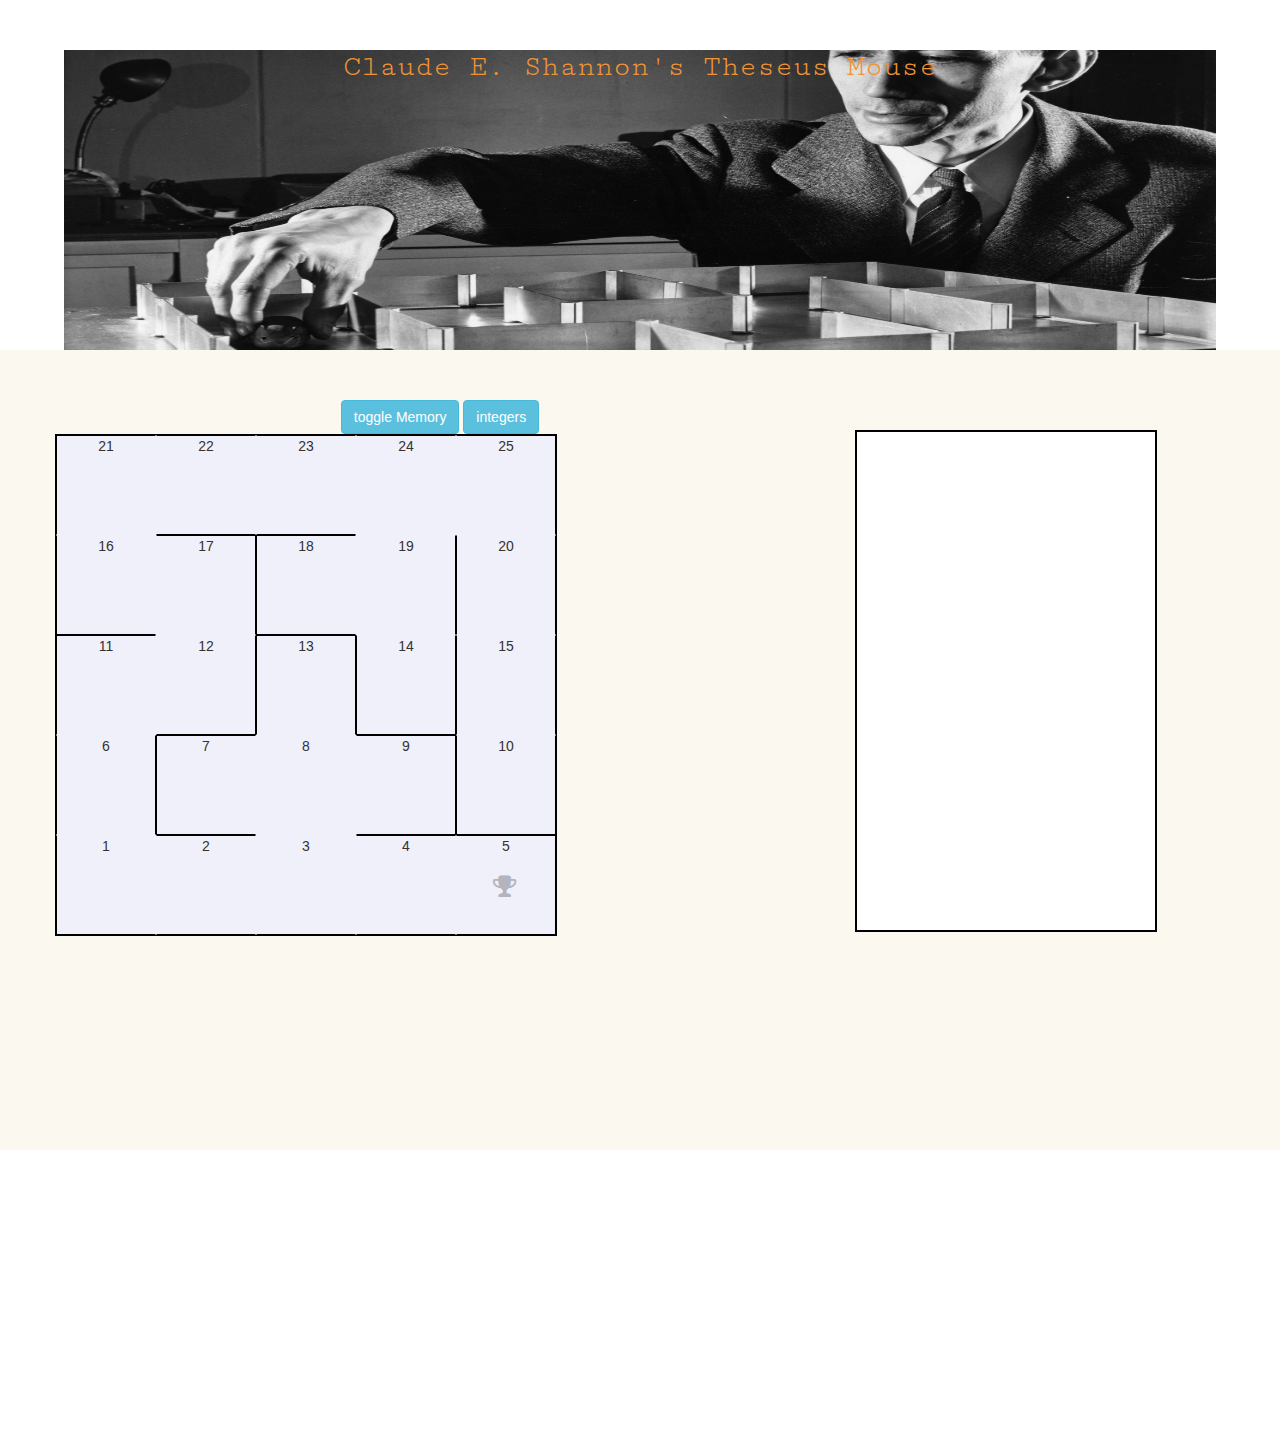
<file: index.html>
<!DOCTYPE html PUBLIC "-//W3C//DTD XHTML 1.0 Transitional//EN" "http://www.w3.org/TR/xhtml1/DTD/xhtml1-transitional.dtd">
<html xmlns="http://www.w3.org/1999/xhtml">
<head>
	<meta http-equiv="Content-Type" content="text/html; charset=UTF-8" />
	<meta name="viewport" content="width=device-width"/>

	<link href='http://fonts.googleapis.com/css?family=Cutive+Mono' rel='stylesheet' type='text/css'>
	<link href="./css/bootstrap.min.css" rel="stylesheet">
	<link href="font-awesome/css/font-awesome.css" rel="stylesheet">
	<link href="main.css" rel="stylesheet" type="text/css">

	<script src="js/jquery.js"></script>
	<script src="./js/bootstrap.min.js"></script>
	<script src="main.js"></script>
	<script src="dom.js"></script>

	<title>THESEUS</title>

</head>

<body>
	<div class='space'>
		<div id='imgSpace'>
			<h2 class='title text-center'>Claude E. Shannon's Theseus Mouse</h2>
		</div>
	</div>

	<div class='space orange text-center'>
		<div id='layerMaster'>
			<div class='container'>
				<div class='row'>
					<div class='col-md-8'>
						<btn id='vectorsBtn' class='btn btn-info'>toggle Memory</btn>
						<btn id='intBtn' class='btn btn-info'>integers</btn>
						<div id='intLayer' class='mazeLayer'></div>
						<div id='superMazeLayer'>
							<div id='mouseLayer' class='mazeLayer'>
								<div id='mouse' class='hide'><i class='fa fa-bug fa-2x'></i></div>
							</div>
							<div id='maze' class='mazeLayer'></div>
						</div>
					</div>
					<div class='col-md-4' style='padding-top: 30px;'>
						<div id='log'></div>
					</div>
				</div>
			</div>
		</div>
	</div>

	<iframe width="500" height="282" src="http://techchannel.att.com/embed/index.cfm?mediaID=10385&w=500&h=282" frameborder="0" allowfullscreen ></iframe>



</body>

	<script type="text/javascript">
		$(document).ready(function(){
		var shannonsMaze = [
			[1, [3,4], 0, false],
			[2, [1,3], 0, false],
			[3, [3], 0, false],
			[4, [1,3], 0, false],
			[5, [1,2,3], 0, true],

			[6, [2,4], 0, false],
			[7, [1,3,4], 0, false],
			[8, [], 0,false],
			[9, [1,2,3], 0, false],
			[10, [2,3,4], 0, false],

			[11, [1,4], 0, false],
			[12, [2,3], 0, false],
			[13, [1,2,4], 0, false],
			[14, [2,3,4], 0, false],
			[15, [2,4], 0, false],

			[16, [3,4], 0, false],
			[17, [1,2], 0, false],
			[18, [1,3,4], 0, false],
			[19, [2], 0, false],
			[20, [2,4], 0, false],

			[21, [1,4], 0, false],
			[22, [1,3], 0, false],
			[23, [1,3], 0, false],
			[24, [1], 0, false],
			[25, [1,2], 0, false],
		];
		mazeToHtml(shannonsMaze);
		goal = false;
		strategy = explorationStrategy;
		$('.intSquare').click(function(){
			$('#vectorsBtn').popover('destroy');
			$('#mouse').removeClass('hide');
			$("#intLayer").addClass('hide');
			position = $(this).attr('rel');
			x = (position-1) % 5 + 1;
			y = (position-x)/5 + 1;
			$('#mouse').css('top', 500-(60+(y-1)*100)).css('left', 40+(x-1)*100);
			if(strategy == explorationStrategy){
				$('#log').append('<div class=\'logLine exploration\'>Mouse starts exploration strategy <div>');
			}
			else{
				$('#log').append('<div class=\'logLine goal\'>Mouse starts goal strategy <div>');
			}
			$('#intBtn').addClass('disabled');
			strategy(shannonsMaze, position-1);
		});

		$('#vectorsBtn').popover({
			trigger: 'hover',
			html: true,
			title: '<i class=\'fa fa-ban fa-lg red\'></i> Memory is empty',
			content: 'Launch explorationStrategy first !'
		});
		$("#vectorsBtn").click(function(){
			memory = false;
			for (var i = 0; i < 25; i++) {
				if(shannonsMaze[i][2] != 0){
					memory = true;
				}
			};
			if(memory == true){
				$(".innerSquare i:not(.fa-trophy)").toggleClass('hide');
				$(this).popover('destroy');
			}
		});

		$('#intBtn').click(function(){
			$('#intLayer').toggleClass('hide');
			});
		});
	</script>
</html>
</file>
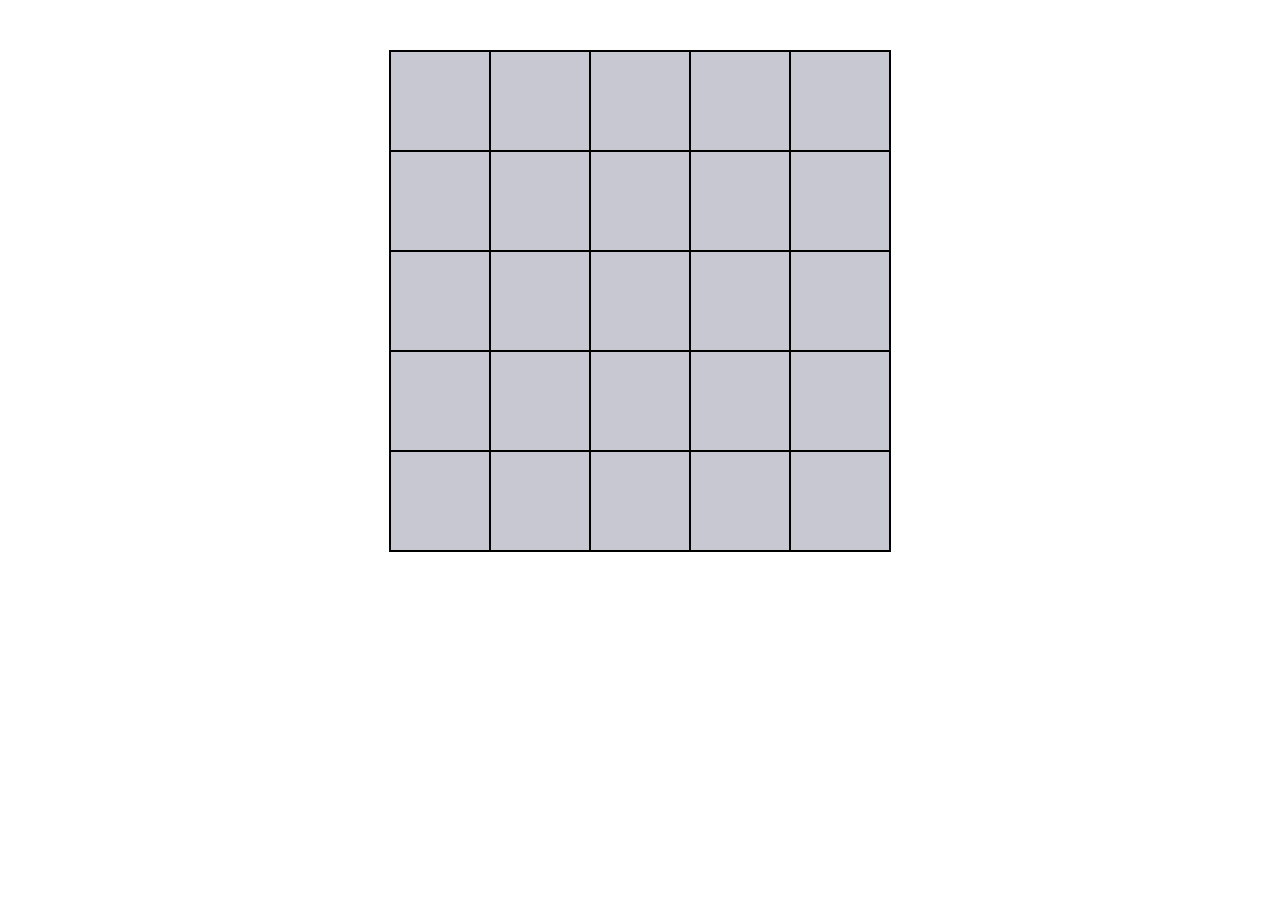
<file: archives/index.html>
<!DOCTYPE html PUBLIC "-//W3C//DTD XHTML 1.0 Transitional//EN" "http://www.w3.org/TR/xhtml1/DTD/xhtml1-transitional.dtd">
<html xmlns="http://www.w3.org/1999/xhtml">
<head>
<meta http-equiv="Content-Type" content="text/html; charset=UTF-8" />
<meta name="viewport" content="width=device-width"/>
<link href="main.css" rel="stylesheet" type="text/css">
<script src="jquery.js"></script>
    <title>THESEUS</title>

</head>


<body>
    <!-- <img src='img/maze.jpg' alt='maze' /> -->
    <div id='maze'>
        <script type="text/javascript">
            for (var i = 1; i < 25; i++) {
                $('#maze').append('<div id=\'square' +i+ '\'class=\'square\'></div>');
            };
        </script>
        <div class='square'></div>
    </div>
</body>
    <script src="true2.js"></script>
    <script type="text/javascript">
        // var position = parseInt(prompt('starting square for the mouse ?'));
        // var direction = parseInt(prompt('starting direction for the mouse ? (1 = North // 2 = East // 3 = South // 4 = West'));
        var shannonsMaze = [
            [1, [3,4], false],
            [2, [1,3], false],
            [3, [3], false],
            [4, [1,3], false],
            [5, [1,2,3], true],

            [6, [2,4], false],
            [7, [1,3,4], false],
            [8, [],false],
            [9, [1,2,3], false],
            [10, [2,3,4], false],

            [11, [1,4], false],
            [12, [2,3], false],
            [13, [1,2,4], false],
            [14, [2,3,4], false],
            [15, [2,4], false],

            [16, [3,4], false],
            [17, [1,2], false],
            [18, [1,3,4], false],
            [19, [2], false],
            [20, [2,4], false],

            [21, [1,4], false],
            [22, [1,3], false],
            [23, [1,3], false],
            [24, [1], false],
            [25, [1,2], false],
        ];
    knownMaze = [
        [1,0],
        [2,0],
        [3,0],
        [4,0],
        [5,0],
        
        [6,0],
        [7,0],
        [8,0],
        [9,0],
        [10,0],
        
        [11,0],
        [12,0],
        [13,0],
        [14,0],
        [15,0],
        
        [16,0],
        [17,0],
        [18,0],
        [19,0],
        [20,0],
        
        [21,0],
        [22,0],
        [23,0],
        [24,0],
        [25,0],
    ];

        //explorationStrategy(shannonsMaze, 'mouse', position, direction);
        var mouse = [false, position, direction, knownMaze, 3];
        // explorationStrategy(shannonsMaze, mouse);
    </script>
</html>
</file>
<file: main.css>
@charset "UTF-8";

body{
	margin-top: 50px;
}

.container{
	min-width: 1200px;
}

.title{
	margin: auto;
	font-family: 'Cutive Mono', Arial, serif;
	color: #f09335;
}

.space{
	min-height: 200px;
}
.orange{
	background-color: #faf8ef;
}
.red{
	color: red;
}


#imgSpace{
	height: 300px;
	background-image: url('img/shannon.jpg');
	background-size: 90% 500px;
	background-repeat: no-repeat;
	background-position: center;
}


.bigSquare{
}

#layerMaster{
	min-width: 800px;
	min-height: 800px;
	padding-top: 50px;
	padding-bottom: 20px;
	margin-top: 50px;
	margin-bottom: 50px;
	margin: auto;
	position: relative;
}
#maze{
	width: 502px;
	height: 502px;
	position: absolute;
	border: 1px solid black;
}

.mazeLayer{
	width: 502px;
	height: 502px;
	position: absolute;
	border: 1px solid black;
}

#intLayer{
	z-index: 99;
}
.intSquare{
	float: left;
	width: 100px;
	height: 100px;
	border: 1px solid transparent;
}
.intSquare:hover{
	border-color: white;
	box-shadow: 0 0 6px 3px rgb(120,120,140);
	font-size: 18px;
}



#mouseLayer{
}
#mouse{
	width: 20px;
	height: 20px;
	position: relative;
	z-index: 99;
	-moz-transition: -moz-transform 0.13s ease-out;
	-webkit-transition: -webkit-transform 0.13s ease-out;
	-o-transition: -o-transform 0.13s ease-out;
	transition: transform 0.13s ease-out;
}
#mouse i{
	color: rgb(70,70,100);
}

.square{
	float: left;
	width: 100px;
	height: 100px;
	border: 1px solid rgb(240,240,250);
	background-color: rgb(240,240,250);
}.square:hover .fa{
	color: rgb(120,120,140);
}

.innerSquare{
	width: 8px;
	height: 8px;
}
.innerSquare .fa{
	margin-top: 36px;
	margin: auto;
	color: rgb(180,180,190);
	font-size: 25px;
	-moz-transition: all 0.1s linear;
	-webkit-transition: all 0.1s linear;
	-o-transition: all 0.1s linear;
	transition: all 0.1s linear;
}
.innerSquare .fa-trophy{
	margin-top: 38px;
	margin-left: 36px;
}
.innerSquare .fa-long-arrow-down, .innerSquare .fa-long-arrow-up{
	margin-top: 38px;
	margin-left: 43px;
}
.innerSquare .fa-long-arrow-left, .innerSquare .fa-long-arrow-right{
	margin-top: 40px;
	margin-left: 37px;
}

.obstacleNorth{
	border-top-color: black;
}
.obstacleEast{
	border-right-color: black;
}
.obstacleSouth{
	border-bottom-color: black;
}
.obstacleWest{
	border-left-color: black;
}
.cheese{
	background-color: green;
}


#log{
	width: 302px;
	height: 502px;
	background-color: white;
	border: 2px solid black;
}
</file>
<file: archives/main.css>
@charset "UTF-8";

body{
	margin-top: 50px;
}

#maze{
	margin: auto;
	width: 500px;
	height: 500px;
	border: 1px solid black;
}

#mouse{
	width: 10px;
	height: 10px;
	position: relative;
}

.square{
	float: left;
	width: 98px;
	height: 98px;
	border: 1px solid black;
	background-color: rgb(200,200,210);
}
</file>
